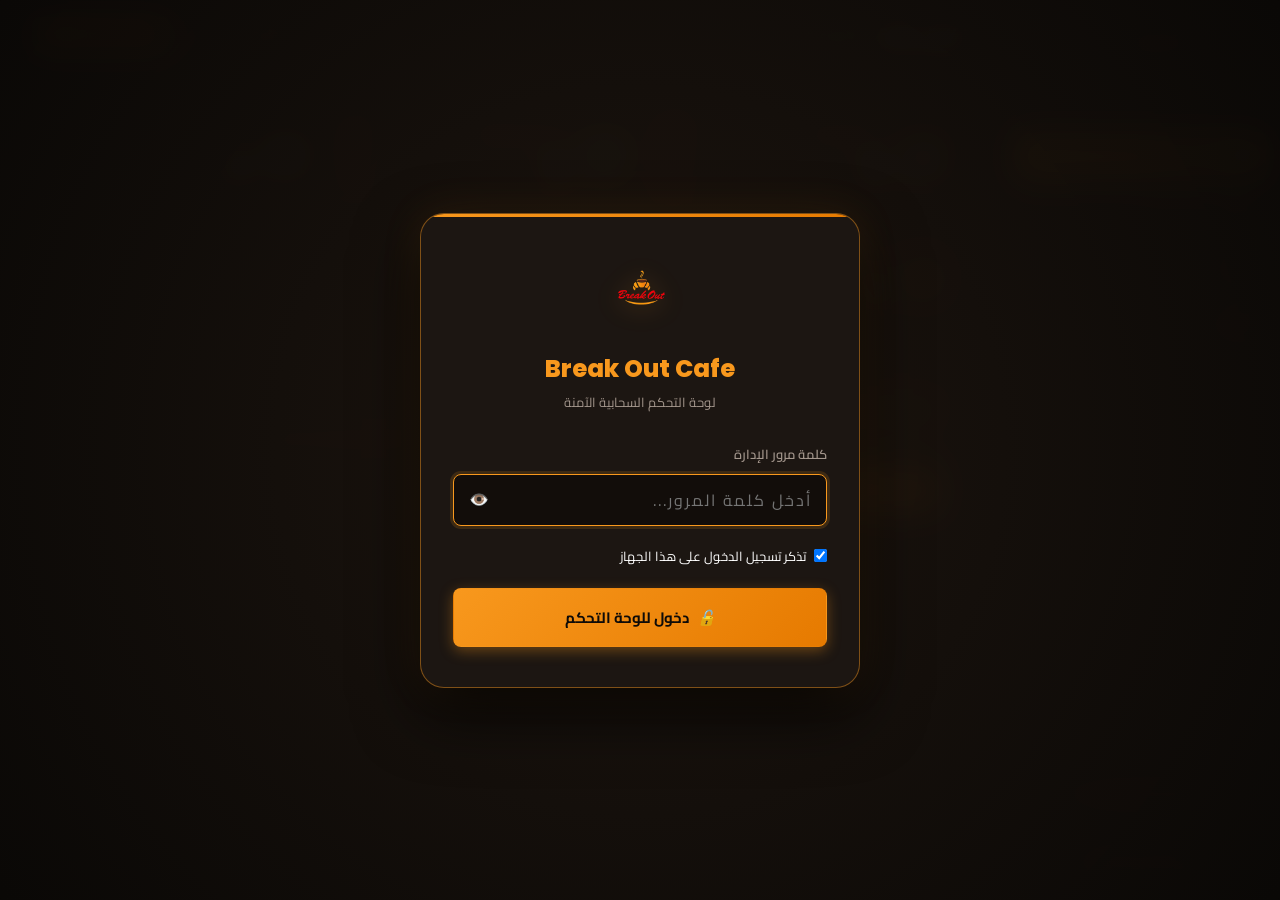
<file: admin.html>
<!DOCTYPE html>
<html lang="ar" dir="rtl">

<head>
  <meta charset="UTF-8" />
  <meta name="viewport" content="width=device-width, initial-scale=1.0" />
  <title>لوحة التحكم | Break Out Cafe Dashboard</title>

  <!-- Google Fonts -->
  <link rel="preconnect" href="https://fonts.googleapis.com" />
  <link rel="preconnect" href="https://fonts.gstatic.com" crossorigin />
  <link
    href="https://fonts.googleapis.com/css2?family=Alexandria:wght@400;600;700;800&family=Cairo:wght@400;600;700;800&family=Poppins:wght@400;500;600;700;800&display=swap"
    rel="stylesheet" />

  <!-- Icons (Font Awesome 6) -->
  <link rel="stylesheet" href="https://cdnjs.cloudflare.com/ajax/libs/font-awesome/6.5.1/css/all.min.css" />

  <!-- Stylesheet -->
  <link rel="stylesheet" href="assets/css/admin.css" />
</head>

<body>

  <div class="admin-layout">

    <!-- ─── SIDEBAR ────────────────────────────────────────── -->
    <aside class="sidebar">
      <div class="sidebar-header">
        <img src="assets/images/logo.png" alt="Break Out" class="sidebar-logo" />
        <div class="sidebar-title">
          <h2>Break Out</h2>
          <span>لوحة الإدارة السحابية</span>
        </div>
      </div>

      <nav class="sidebar-nav">
        <button class="nav-item active" data-tab="overview">
          <i>📊</i>
          <span>نظرة عامة</span>
        </button>

        <button class="nav-item" data-tab="products">
          <i>☕</i>
          <span>إدارة المنتجات</span>
          <span class="nav-badge" id="badgeProdCount">0</span>
        </button>

        <button class="nav-item" data-tab="categories">
          <i>📁</i>
          <span>إدارة الفئات</span>
          <span class="nav-badge" id="badgeCatCount">0</span>
        </button>

        <button class="nav-item" data-tab="offers">
          <i>🎁</i>
          <span>العروض والخصومات</span>
          <span class="nav-badge" id="badgeOfferCount">0</span>
        </button>

        <button class="nav-item" data-tab="database">
          <i>⚙️</i>
          <span>إعدادات الربط والـ Sheet</span>
        </button>
      </nav>

      <div class="sidebar-footer">
        <a href="index.html" target="_blank" class="view-live-btn">
          <i class="iconly-boldShow"></i>
          <span>معاينة المنيو الحي ↗</span>
        </a>
        <button onclick="handleLogout()" class="logout-btn" title="تسجيل الخروج">
          <span>🔒 تسجيل الخروج</span>
        </button>
      </div>
    </aside>

    <!-- ─── MAIN WRAPPER ──────────────────────────────────── -->
    <div class="main-wrapper">

      <!-- Top Header -->
      <header class="top-bar">
        <div class="top-bar-title">
          <button id="mobileMenuToggle" class="btn btn-secondary btn-icon" style="display:none;"
            title="القائمة">☰</button>
          <h1 id="pageTitle">نظرة عامة</h1>
          <div id="connectionStatus" class="connection-status">
            <span id="connectionDot" class="status-dot"></span>
            <span id="connectionText">جاري الاتصال...</span>
          </div>
        </div>

        <div class="top-bar-actions">
          <button onclick="loadData(true)" class="btn btn-secondary btn-sm" title="إعادة تحميل البيانات">
            <i>🔄</i>
            <span>تحديث فوري</span>
          </button>
          <button onclick="openAddProductModal()" class="btn btn-primary btn-sm">
            <i>➕</i>
            <span>إضافة منتج جديد</span>
          </button>
        </div>
      </header>

      <!-- Content Body -->
      <main class="content-body">

        <!-- ─── TAB 1: OVERVIEW ───────────────────────────── -->
        <section id="tab-overview" class="tab-pane active">
          <!-- Metrics Grid -->
          <div class="metrics-grid">
            <div class="metric-card">
              <div class="metric-icon">☕</div>
              <div class="metric-info">
                <h3>إجمالي المنتجات</h3>
                <div class="value" id="statTotalProducts">0</div>
              </div>
            </div>

            <div class="metric-card">
              <div class="metric-icon" style="background:var(--green-dim); color:var(--green);">✅</div>
              <div class="metric-info">
                <h3>المنتجات المتوفرة</h3>
                <div class="value" id="statAvailableProducts">0</div>
              </div>
            </div>

            <div class="metric-card">
              <div class="metric-icon" style="background:var(--blue-dim); color:var(--blue);">📁</div>
              <div class="metric-info">
                <h3>عدد الفئات</h3>
                <div class="value" id="statTotalCategories">0</div>
              </div>
            </div>

            <div class="metric-card">
              <div class="metric-icon" style="background:rgba(235, 107, 86, 0.15); color:#FF6B6B;">🎁</div>
              <div class="metric-info">
                <h3>العروض النشطة</h3>
                <div class="value" id="statTotalOffers">0</div>
              </div>
            </div>
          </div>

          <!-- Quick Actions & Status Banner -->
          <div
            style="background:var(--card-gradient); border:1px solid var(--border); border-radius:var(--radius); padding:28px; margin-bottom:28px;">
            <div style="display:flex; justify-content:space-between; align-items:center; flex-wrap:wrap; gap:16px;">
              <div>
                <h2 style="font-size:18px; color:var(--gold); margin-bottom:6px;">مرحباً بك في لوحة تحكم بريك أوت كافيه
                  ☕</h2>
                <p style="color:var(--text-muted); font-size:13px;">جميع التعديلات على الأسعار، المنتجات، الفئات،
                  والعروض تُحفظ وتنعكس مباشرة وبشكل حي على Google Sheets وصفحة المنيو.</p>
              </div>
              <div style="display:flex; gap:10px; flex-wrap:wrap;">
                <button onclick="document.querySelector('[data-tab=products]').click()" class="btn btn-primary">
                  <span>تصفح وتعديل المنتجات</span>
                </button>
                <button onclick="openAddOfferModal()" class="btn btn-secondary">
                  <span>إنشاء عرض خصم جديد</span>
                </button>
              </div>
            </div>
          </div>
        </section>

        <!-- ─── TAB 2: PRODUCTS MANAGER ───────────────────── -->
        <section id="tab-products" class="tab-pane">
          <!-- Toolbar -->
          <div class="toolbar">
            <div class="search-box">
              <span class="search-icon">🔍</span>
              <input type="text" id="prodSearchInput" placeholder="بحث بالاسم العربي أو الإنجليزي أو الوسم..." />
            </div>

            <div class="filter-group">
              <select id="prodCategoryFilter" class="select-input">
                <option value="all">جميع الفئات</option>
              </select>

              <select id="prodStatusFilter" class="select-input">
                <option value="all">جميع الحالات</option>
                <option value="available">المتوفر فقط</option>
                <option value="unavailable">غير المتوفر</option>
                <option value="popular">المفضل (Popular)</option>
                <option value="new">الجديد (New)</option>
                <option value="featured">المميز (Featured)</option>
              </select>

              <button onclick="openAddProductModal()" class="btn btn-primary">
                <i>➕</i>
                <span>إضافة منتج</span>
              </button>
            </div>
          </div>

          <div
            style="display:flex; justify-content:space-between; align-items:center; margin-bottom:12px; font-size:13px; color:var(--text-muted);">
            <span id="productsFilteredCount">جاري تحميل المنتجات...</span>
            <span style="font-size:12px; color:var(--gold);">💡 اضغط على السعر لأي منتج لتعديله فوريـاً!</span>
          </div>

          <!-- Products Table -->
          <div class="table-container">
            <table class="data-table">
              <thead>
                <tr>
                  <th>المنتج</th>
                  <th>الفئة</th>
                  <th>السعر (ج.م)</th>
                  <th>التوفر</th>
                  <th>الشارات (Badges)</th>
                  <th>الإجراءات</th>
                </tr>
              </thead>
              <tbody id="productsTableBody">
                <!-- Rendered via JS -->
              </tbody>
            </table>
          </div>

          <!-- Pagination -->
          <div id="productsPagination"></div>
        </section>

        <!-- ─── TAB 3: CATEGORIES MANAGER ─────────────────── -->
        <section id="tab-categories" class="tab-pane">
          <div style="display:flex; justify-content:space-between; align-items:center; margin-bottom:24px;">
            <div>
              <h2 style="font-size:18px; color:#fff; margin-bottom:4px;">فئات المنيو (Categories)</h2>
              <p style="font-size:13px; color:var(--text-muted);">إدارة أقسام المنيو وترتيب ظهورها في الموقع</p>
            </div>
            <button onclick="openAddCategoryModal()" class="btn btn-primary">
              <i>➕</i>
              <span>إضافة فئة جديدة</span>
            </button>
          </div>

          <div class="categories-grid" id="categoriesGridContainer">
            <!-- Rendered via JS -->
          </div>
        </section>

        <!-- ─── TAB 4: OFFERS & PROMOTIONS ────────────────── -->
        <section id="tab-offers" class="tab-pane">
          <div style="display:flex; justify-content:space-between; align-items:center; margin-bottom:24px;">
            <div>
              <h2 style="font-size:18px; color:#fff; margin-bottom:4px;">العروض الترويجية والخصومات (Offers)</h2>
              <p style="font-size:13px; color:var(--text-muted);">إنشاء خصومات على فئات كاملة أو منتجات محددة مع إمكانية
                تحديد مدة زمنية</p>
            </div>
            <button onclick="openAddOfferModal()" class="btn btn-primary">
              <i>➕</i>
              <span>إضافة عرض جديد</span>
            </button>
          </div>

          <div class="offers-grid" id="offersGridContainer">
            <!-- Rendered via JS -->
          </div>
        </section>

        <!-- ─── TAB 5: DATABASE & SYNC ────────────────────── -->
        <section id="tab-database" class="tab-pane">
          <div style="max-width:800px; margin:0 auto; display:flex; flex-direction:column; gap:24px;">

            <!-- API URL Settings Card -->
            <div
              style="background:var(--bg-card); border:1px solid var(--border); border-radius:var(--radius); padding:24px;">
              <h3 style="font-size:16px; color:var(--gold); margin-bottom:12px;">🔗 رابط Google Apps Script Web App</h3>
              <p style="font-size:13px; color:var(--text-muted); margin-bottom:16px;">
                هذا هو الرابط الذي يقوم بالربط المباشر بين لوحة التحكم وGoogle Sheets.
              </p>
              <div style="display:flex; gap:10px;">
                <input type="text" id="settingsApiUrl" class="form-input" style="direction:ltr; font-family:monospace;"
                  placeholder="https://script.google.com/macros/s/.../exec" />
                <button onclick="saveApiUrlSetting()" class="btn btn-primary" style="white-space:nowrap;">حفظ
                  الرابط</button>
              </div>
            </div>

            <!-- JSON Bulk Seed Card -->
            <div
              style="background:var(--bg-card); border:1px solid var(--border); border-radius:var(--radius); padding:24px;">
              <h3 style="font-size:16px; color:var(--gold); margin-bottom:12px;">🚀 رفع وتغذية البيانات من menu.json إلى
                Google Sheets</h3>
              <p style="font-size:13px; color:var(--text-muted); margin-bottom:16px;">
                يقوم هذا الزر برفع كامل المنيو الحالي (380+ منتج بجميع فئاتهم وأسعارهم وصورهم) إلى Google Sheets دفعة
                واحدة.
              </p>
              <button onclick="handleBulkSeedFromJson()" class="btn btn-success">
                <i>⬆️</i>
                <span>رفع بيانات menu.json إلى Google Sheets الآن</span>
              </button>
            </div>

            <!-- Password Management Card -->
            <div
              style="background:var(--bg-card); border:1px solid var(--border); border-radius:var(--radius); padding:24px;">
              <h3 style="font-size:16px; color:var(--gold); margin-bottom:12px;">🔐 تغيير كلمة مرور لوحة التحكم</h3>
              <p style="font-size:13px; color:var(--text-muted); margin-bottom:16px;">
                لحماية لوحة التحكم من وصول أي شخص غير مصرح له، يمكنك تغيير كلمة المرور هنا في أي وقت.
              </p>
              <form onsubmit="handleChangePassword(event)"
                style="display:flex; flex-direction:column; gap:14px; max-width:480px;">
                <div class="form-group">
                  <label>كلمة المرور الحالية *</label>
                  <input type="password" id="currentPassInput" class="form-input" required placeholder="••••••••" />
                </div>
                <div class="form-group">
                  <label>كلمة المرور الجديدة *</label>
                  <input type="password" id="newPassInput" class="form-input" required
                    placeholder="أدخل كلمة المرور الجديدة" />
                </div>
                <div class="form-group">
                  <label>تأكيد كلمة المرور الجديدة *</label>
                  <input type="password" id="confirmPassInput" class="form-input" required
                    placeholder="أعد كتابة كلمة المرور الجديدة" />
                </div>
                <button type="submit" class="btn btn-primary" style="align-self:flex-start;">حفظ كلمة المرور
                  الجديدة</button>
              </form>
            </div>

            <!-- Backup & Export Card -->
            <div
              style="background:var(--bg-card); border:1px solid var(--border); border-radius:var(--radius); padding:24px;">
              <h3 style="font-size:16px; color:var(--gold); margin-bottom:12px;">💾 تصدير نسخة احتياطية (Backup)</h3>
              <p style="font-size:13px; color:var(--text-muted); margin-bottom:16px;">
                تحميل نسخة احتياطية كاملة من قاعدة البيانات الحالية بصيغة JSON على جهازك.
              </p>
              <button onclick="exportDatabaseToJson()" class="btn btn-secondary">
                <i>📥</i>
                <span>تحميل نسخة احتياطية JSON</span>
              </button>
            </div>

          </div>
        </section>

      </main>
    </div>

  </div>

  <!-- ─── MODAL 1: ADD / EDIT PRODUCT ───────────────────── -->
  <div id="productModal" class="modal-backdrop">
    <div class="modal-box">
      <div class="modal-header">
        <h3 id="productModalTitle">إضافة منتج جديد</h3>
        <button class="modal-close" onclick="closeModal('productModal')">✕</button>
      </div>

      <form onsubmit="handleSaveProduct(event)">
        <div class="modal-body">
          <input type="hidden" id="prodModalId" />

          <div class="form-row">
            <div class="form-group">
              <label>الاسم بالعربي *</label>
              <input type="text" id="prodModalNameAr" class="form-input" required
                placeholder="مثال: لاتيه مثلج بالفانيليا" />
            </div>
            <div class="form-group">
              <label>الاسم بالإنجليزي *</label>
              <input type="text" id="prodModalName" class="form-input" required
                placeholder="مثال: Iced Vanilla Latte" />
            </div>
          </div>

          <div class="form-row">
            <div class="form-group">
              <label>الفئة (Category) *</label>
              <select id="prodModalCategory" class="form-select" required></select>
            </div>
            <div class="form-group">
              <label>ترتيب الظهور</label>
              <input type="number" id="prodModalSort" class="form-input" value="1" min="1" />
            </div>
          </div>

          <div class="form-group">
            <label>الأسعار (لو المنتج به أحجام متعددة اضغط إضافة حجم) *</label>
            <div id="priceInputsContainer" class="price-inputs-list"></div>
            <button type="button" class="btn btn-secondary btn-sm" onclick="addPriceInputRow()"
              style="align-self:flex-start; margin-top:4px;">
              + إضافة حجم/سعر آخر
            </button>
          </div>

          <div class="form-group">
            <label>الوصف (Description)</label>
            <textarea id="prodModalDesc" class="form-textarea" placeholder="وصف المنتج والمكونات..."></textarea>
          </div>

          <div class="form-group">
            <label>رابط الصورة (Image URL)</label>
            <div class="image-preview-container">
              <img id="modalImagePreview" src="assets/images/logo.png" alt="معاينة" class="preview-img-box"
                onerror="this.src='assets/images/logo.png'" />
              <input type="url" id="prodModalImage" class="form-input" style="direction:ltr;"
                placeholder="https://images.pexels.com/..." />
            </div>
          </div>

          <div class="form-group">
            <label>الوسوم (مفصولة بفاصلة، مثال: hot, popular, signature)</label>
            <input type="text" id="prodModalTags" class="form-input" placeholder="hot, popular" />
          </div>

          <div class="form-group">
            <label>خيارات وحالة المنتج:</label>
            <div class="form-checkbox-row">
              <label class="checkbox-label">
                <input type="checkbox" id="prodModalAvailable" checked />
                <span>متوفر في المنيو (Available)</span>
              </label>
              <label class="checkbox-label">
                <input type="checkbox" id="prodModalPopular" />
                <span>⭐ مفضل (Popular)</span>
              </label>
              <label class="checkbox-label">
                <input type="checkbox" id="prodModalNew" />
                <span>✨ جديد (New)</span>
              </label>
              <label class="checkbox-label">
                <input type="checkbox" id="prodModalFeatured" />
                <span>🔥 مميز (Featured)</span>
              </label>
            </div>
          </div>
        </div>

        <div class="modal-footer">
          <button type="button" class="btn btn-secondary" onclick="closeModal('productModal')">إلغاء</button>
          <button type="submit" class="btn btn-primary">حفظ في Google Sheets</button>
        </div>
      </form>
    </div>
  </div>

  <!-- ─── MODAL 2: ADD / EDIT CATEGORY ──────────────────── -->
  <div id="categoryModal" class="modal-backdrop">
    <div class="modal-box">
      <div class="modal-header">
        <h3 id="categoryModalTitle">إضافة فئة جديدة</h3>
        <button class="modal-close" onclick="closeModal('categoryModal')">✕</button>
      </div>

      <form onsubmit="handleSaveCategory(event)">
        <div class="modal-body">
          <div class="form-group">
            <label>معرف الفئة (ID بالإنجليزية وبدون مسافات) *</label>
            <input type="text" id="catModalId" class="form-input" style="direction:ltr;" required
              placeholder="مثال: signature_drinks" />
          </div>

          <div class="form-row">
            <div class="form-group">
              <label>الاسم بالعربي *</label>
              <input type="text" id="catModalNameAr" class="form-input" required placeholder="مثال: مشروبات مميزة" />
            </div>
            <div class="form-group">
              <label>الاسم بالإنجليزي *</label>
              <input type="text" id="catModalName" class="form-input" required placeholder="مثال: Signature Drinks" />
            </div>
          </div>

          <div class="form-row">
            <div class="form-group">
              <label>رمز الأيقونة</label>
              <input type="text" id="catModalIcon" class="form-input" value="coffee"
                placeholder="coffee, bakery, desserts..." />
            </div>
            <div class="form-group">
              <label>ترتيب الظهور</label>
              <input type="number" id="catModalSort" class="form-input" value="1" min="1" />
            </div>
          </div>
        </div>

        <div class="modal-footer">
          <button type="button" class="btn btn-secondary" onclick="closeModal('categoryModal')">إلغاء</button>
          <button type="submit" class="btn btn-primary">حفظ الفئة</button>
        </div>
      </form>
    </div>
  </div>

  <!-- ─── MODAL 3: ADD / EDIT OFFER ─────────────────────── -->
  <div id="offerModal" class="modal-backdrop">
    <div class="modal-box">
      <div class="modal-header">
        <h3 id="offerModalTitle">إنشاء عرض ترويجي</h3>
        <button class="modal-close" onclick="closeModal('offerModal')">✕</button>
      </div>

      <form onsubmit="handleSaveOffer(event)">
        <div class="modal-body">
          <input type="hidden" id="offerModalId" />

          <div class="form-row">
            <div class="form-group">
              <label>عنوان العرض بالعربي *</label>
              <input type="text" id="offerModalTitleArInput" class="form-input" required
                placeholder="مثال: خصم 20% على جميع مشروبات الشيكس" />
            </div>
            <div class="form-group">
              <label>عنوان العرض بالإنجليزي</label>
              <input type="text" id="offerModalTitleInput" class="form-input"
                placeholder="مثال: 20% Off on all Shakes" />
            </div>
          </div>

          <div class="form-row">
            <div class="form-group">
              <label>نوع تطبيق العرض *</label>
              <select id="offerModalType" class="form-select">
                <option value="category">على فئة محددة</option>
                <option value="all">على كل المنيو</option>
              </select>
            </div>
            <div class="form-group">
              <label>الفئة المشمولة</label>
              <select id="offerTargetCategory" class="form-select"></select>
            </div>
          </div>

          <div class="form-row">
            <div class="form-group">
              <label>نوع الخصم *</label>
              <select id="offerModalDiscountType" class="form-select">
                <option value="percentage">نسبة مئوية (%)</option>
                <option value="fixed">مبلغ ثابت (ج.م)</option>
              </select>
            </div>
            <div class="form-group">
              <label>قيمة الخصم *</label>
              <input type="number" step="any" id="offerModalDiscountVal" class="form-input" required value="20" />
            </div>
          </div>

          <div class="form-group">
            <label>النص التسويقي للشارة (Badge Text)</label>
            <input type="text" id="offerModalBadge" class="form-input" placeholder="مثال: خصم 20% لفترة محدودة" />
          </div>

          <div class="form-row">
            <div class="form-group">
              <label>تاريخ البدء</label>
              <input type="date" id="offerModalStart" class="form-input" />
            </div>
            <div class="form-group">
              <label>تاريخ الانتهاء</label>
              <input type="date" id="offerModalEnd" class="form-input" />
            </div>
          </div>

          <div class="form-group">
            <label class="checkbox-label">
              <input type="checkbox" id="offerModalActive" checked />
              <span>العرض مفعل ونشط حالياً في المنيو</span>
            </label>
          </div>
        </div>

        <div class="modal-footer">
          <button type="button" class="btn btn-secondary" onclick="closeModal('offerModal')">إلغاء</button>
          <button type="submit" class="btn btn-primary">حفظ العرض</button>
        </div>
      </form>
    </div>
  </div>

  <!-- ─── SECURITY LOGIN SCREEN ────────────────────────── -->
  <div id="loginOverlay" class="login-overlay">
    <div class="login-card">
      <div class="login-brand">
        <img src="assets/images/logo.png" alt="Break Out" class="login-logo" />
        <h2>Break Out Cafe</h2>
        <p>لوحة التحكم السحابية الآمنة</p>
      </div>

      <form id="loginForm" onsubmit="handleLogin(event)">
        <div class="login-form-group">
          <label for="adminPasswordInput">كلمة مرور الإدارة</label>
          <div class="password-input-wrapper">
            <input type="password" id="adminPasswordInput" class="form-input" placeholder="أدخل كلمة المرور..." required
              autofocus autocomplete="current-password" />
            <button type="button" class="toggle-password-btn"
              onclick="togglePasswordVisibility('adminPasswordInput', this)" title="إظهار / إخفاء">👁️</button>
          </div>
        </div>

        <div class="login-remember-row">
          <label class="checkbox-label" style="font-size:13px; display:flex; align-items:center; gap:8px;">
            <input type="checkbox" id="rememberMeCheck" checked />
            <span>تذكر تسجيل الدخول على هذا الجهاز</span>
          </label>
        </div>

        <div id="loginErrorMsg" class="login-error-msg" style="display:none;"></div>

        <button type="submit" class="btn btn-primary login-submit-btn">
          <i>🔓</i>
          <span>دخول للوحة التحكم</span>
        </button>
      </form>


    </div>
  </div>

  <!-- Scripts -->
  <script src="assets/js/config.js"></script>
  <script src="assets/js/admin.js"></script>
</body>

</html>
</file>
<file: assets/css/admin.css>
/* ==========================================================================
   BREAK OUT CAFE — Admin Dashboard Luxury Styling
   ========================================================================== */

:root {
  --gold: #F8981D;
  --gold-hover: #ffad33;
  --gold-dim: rgba(248, 152, 29, 0.15);
  --gold-glow: rgba(248, 152, 29, 0.35);
  --red: #D31018;
  --red-dim: rgba(211, 16, 24, 0.15);
  --green: #10B981;
  --green-dim: rgba(16, 185, 129, 0.15);
  --blue: #3B82F6;
  --blue-dim: rgba(59, 130, 246, 0.15);

  --bg-main: #0E0B08;
  --bg-sidebar: #15100C;
  --bg-card: #1C1612;
  --bg-card-hover: #241C16;
  --bg-input: #120D0A;

  --border: rgba(248, 152, 29, 0.12);
  --border-focus: rgba(248, 152, 29, 0.45);

  --text-main: #FFFFFF;
  --text-muted: #A3968C;
  --text-dim: #6B6056;

  --accent-gradient: linear-gradient(135deg, #F8981D 0%, #E67A00 100%);
  --card-gradient: linear-gradient(180deg, rgba(35, 27, 21, 0.7) 0%, rgba(20, 15, 11, 0.9) 100%);
  --shadow-gold: 0 8px 32px rgba(248, 152, 29, 0.12);
  --radius: 14px;
  --radius-sm: 8px;
  --radius-full: 9999px;
  --transition: all 0.25s cubic-bezier(0.4, 0, 0.2, 1);
}

* {
  margin: 0;
  padding: 0;
  box-sizing: border-box;
}

body {
  font-family: 'Cairo', 'Poppins', -apple-system, BlinkMacSystemFont, sans-serif;
  background-color: var(--bg-main);
  color: var(--text-main);
  min-height: 100vh;
  display: flex;
  overflow-x: hidden;
  direction: rtl;
}

/* Custom Scrollbar */
::-webkit-scrollbar {
  width: 8px;
  height: 8px;
}
::-webkit-scrollbar-track {
  background: var(--bg-main);
}
::-webkit-scrollbar-thumb {
  background: rgba(248, 152, 29, 0.25);
  border-radius: 4px;
}
::-webkit-scrollbar-thumb:hover {
  background: var(--gold);
}

/* ─── Layout ────────────────────────────────────────────── */
.admin-layout {
  display: flex;
  width: 100%;
  min-height: 100vh;
}

/* ─── Sidebar ───────────────────────────────────────────── */
.sidebar {
  width: 280px;
  background: var(--bg-sidebar);
  border-left: 1px solid var(--border);
  display: flex;
  flex-direction: column;
  position: fixed;
  top: 0;
  bottom: 0;
  right: 0;
  z-index: 100;
  transition: var(--transition);
}

.sidebar-header {
  padding: 24px 20px;
  display: flex;
  align-items: center;
  gap: 14px;
  border-bottom: 1px solid var(--border);
}

.sidebar-logo {
  height: 48px;
  width: auto;
  object-fit: contain;
}

.sidebar-title h2 {
  font-size: 18px;
  font-weight: 800;
  color: var(--gold);
  letter-spacing: -0.5px;
}

.sidebar-title span {
  font-size: 11px;
  color: var(--text-muted);
  text-transform: uppercase;
  letter-spacing: 1px;
}

.sidebar-nav {
  padding: 20px 14px;
  display: flex;
  flex-direction: column;
  gap: 8px;
  flex: 1;
  overflow-y: auto;
}

.nav-item {
  display: flex;
  align-items: center;
  gap: 12px;
  padding: 12px 16px;
  border-radius: var(--radius-sm);
  color: var(--text-muted);
  text-decoration: none;
  font-size: 14px;
  font-weight: 600;
  cursor: pointer;
  border: 1px solid transparent;
  transition: var(--transition);
  background: transparent;
  width: 100%;
  text-align: right;
}

.nav-item:hover {
  color: #fff;
  background: var(--gold-dim);
  border-color: rgba(248, 152, 29, 0.2);
}

.nav-item.active {
  color: #0E0B08;
  background: var(--accent-gradient);
  font-weight: 700;
  box-shadow: 0 4px 16px var(--gold-glow);
}

.nav-item svg, .nav-item i {
  font-size: 18px;
  width: 20px;
  text-align: center;
}

.nav-badge {
  margin-right: auto;
  background: rgba(0, 0, 0, 0.3);
  color: inherit;
  padding: 2px 8px;
  border-radius: var(--radius-full);
  font-size: 11px;
}

.sidebar-footer {
  padding: 16px 20px;
  border-top: 1px solid var(--border);
  display: flex;
  flex-direction: column;
  gap: 12px;
}

.view-live-btn {
  display: flex;
  align-items: center;
  justify-content: center;
  gap: 8px;
  padding: 10px;
  border-radius: var(--radius-sm);
  background: rgba(248, 152, 29, 0.08);
  border: 1px solid var(--border);
  color: var(--gold);
  text-decoration: none;
  font-size: 13px;
  font-weight: 600;
  transition: var(--transition);
}

.view-live-btn:hover {
  background: var(--gold);
  color: #000;
}

/* ─── Main Content Area ─────────────────────────────────── */
.main-wrapper {
  margin-right: 280px;
  flex: 1;
  display: flex;
  flex-direction: column;
  min-height: 100vh;
  width: calc(100% - 280px);
}

/* ─── Top Header Bar ────────────────────────────────────── */
.top-bar {
  height: 72px;
  background: rgba(21, 16, 12, 0.85);
  backdrop-filter: blur(12px);
  border-bottom: 1px solid var(--border);
  padding: 0 32px;
  display: flex;
  align-items: center;
  justify-content: space-between;
  position: sticky;
  top: 0;
  z-index: 90;
}

.top-bar-title {
  display: flex;
  align-items: center;
  gap: 12px;
}

.top-bar-title h1 {
  font-size: 20px;
  font-weight: 700;
  color: #fff;
}

.connection-status {
  display: flex;
  align-items: center;
  gap: 6px;
  font-size: 12px;
  padding: 4px 10px;
  border-radius: var(--radius-full);
  background: rgba(16, 185, 129, 0.1);
  color: var(--green);
  border: 1px solid rgba(16, 185, 129, 0.25);
}

.connection-status.offline {
  background: var(--red-dim);
  color: var(--red);
  border-color: rgba(211, 16, 24, 0.3);
}

.status-dot {
  width: 8px;
  height: 8px;
  border-radius: 50%;
  background: currentColor;
  box-shadow: 0 0 8px currentColor;
  animation: pulse 2s infinite;
}

@keyframes pulse {
  0%, 100% { opacity: 1; }
  50% { opacity: 0.4; }
}

.top-bar-actions {
  display: flex;
  align-items: center;
  gap: 12px;
}

/* ─── Buttons ───────────────────────────────────────────── */
.btn {
  display: inline-flex;
  align-items: center;
  justify-content: center;
  gap: 8px;
  padding: 9px 18px;
  border-radius: var(--radius-sm);
  font-size: 13px;
  font-weight: 600;
  font-family: inherit;
  cursor: pointer;
  transition: var(--transition);
  border: 1px solid transparent;
  outline: none;
}

.btn-primary {
  background: var(--accent-gradient);
  color: #0E0B08;
  font-weight: 700;
  box-shadow: 0 4px 14px var(--gold-glow);
}

.btn-primary:hover {
  transform: translateY(-1px);
  box-shadow: 0 6px 20px var(--gold-glow);
}

.btn-secondary {
  background: var(--bg-card);
  border-color: var(--border);
  color: var(--text-main);
}

.btn-secondary:hover {
  background: var(--bg-card-hover);
  border-color: var(--gold);
}

.btn-danger {
  background: var(--red-dim);
  border-color: rgba(211, 16, 24, 0.3);
  color: #FF5A5F;
}

.btn-danger:hover {
  background: var(--red);
  color: #fff;
}

.btn-success {
  background: var(--green-dim);
  border-color: rgba(16, 185, 129, 0.3);
  color: var(--green);
}

.btn-sm {
  padding: 6px 12px;
  font-size: 12px;
}

.btn-icon {
  width: 36px;
  height: 36px;
  padding: 0;
  border-radius: var(--radius-sm);
}

/* ─── Content Container ─────────────────────────────────── */
.content-body {
  padding: 32px;
  flex: 1;
}

.tab-pane {
  display: none;
  animation: fadeIn 0.3s ease;
}

.tab-pane.active {
  display: block;
}

@keyframes fadeIn {
  from { opacity: 0; transform: translateY(6px); }
  to { opacity: 1; transform: translateY(0); }
}

/* ─── Metrics / Stats Grid ──────────────────────────────── */
.metrics-grid {
  display: grid;
  grid-template-columns: repeat(auto-fit, minmax(220px, 1fr));
  gap: 20px;
  margin-bottom: 28px;
}

.metric-card {
  background: var(--card-gradient);
  border: 1px solid var(--border);
  border-radius: var(--radius);
  padding: 20px;
  display: flex;
  align-items: center;
  gap: 16px;
  box-shadow: var(--shadow-gold);
  position: relative;
  overflow: hidden;
}

.metric-card::after {
  content: '';
  position: absolute;
  top: 0;
  left: 0;
  width: 4px;
  height: 100%;
  background: var(--accent-gradient);
}

.metric-icon {
  width: 48px;
  height: 48px;
  border-radius: 12px;
  background: var(--gold-dim);
  color: var(--gold);
  display: flex;
  align-items: center;
  justify-content: center;
  font-size: 22px;
}

.metric-info h3 {
  font-size: 12px;
  color: var(--text-muted);
  font-weight: 500;
  margin-bottom: 4px;
}

.metric-info .value {
  font-size: 24px;
  font-weight: 800;
  color: #fff;
  font-family: 'Poppins', 'Cairo', sans-serif;
}

/* ─── Filters & Search Toolbar ──────────────────────────── */
.toolbar {
  background: var(--bg-card);
  border: 1px solid var(--border);
  border-radius: var(--radius);
  padding: 16px;
  display: flex;
  align-items: center;
  justify-content: space-between;
  gap: 16px;
  margin-bottom: 24px;
  flex-wrap: wrap;
}

.search-box {
  position: relative;
  flex: 1;
  min-width: 260px;
}

.search-box input {
  width: 100%;
  height: 42px;
  background: var(--bg-input);
  border: 1px solid var(--border);
  border-radius: var(--radius-sm);
  padding: 0 40px 0 16px;
  color: #fff;
  font-family: inherit;
  font-size: 13px;
  transition: var(--transition);
}

.search-box input:focus {
  border-color: var(--gold);
  box-shadow: 0 0 0 3px var(--gold-dim);
  outline: none;
}

.search-box .search-icon {
  position: absolute;
  right: 14px;
  top: 50%;
  transform: translateY(-50%);
  color: var(--text-muted);
  font-size: 16px;
}

.filter-group {
  display: flex;
  align-items: center;
  gap: 10px;
  flex-wrap: wrap;
}

.select-input {
  height: 42px;
  background: var(--bg-input);
  border: 1px solid var(--border);
  border-radius: var(--radius-sm);
  padding: 0 14px;
  color: #fff;
  font-family: inherit;
  font-size: 13px;
  cursor: pointer;
  transition: var(--transition);
}

.select-input:focus {
  border-color: var(--gold);
  outline: none;
}

.select-input option {
  background: var(--bg-card);
  color: #fff;
}

/* ─── Data Tables ───────────────────────────────────────── */
.table-container {
  background: var(--bg-card);
  border: 1px solid var(--border);
  border-radius: var(--radius);
  overflow: hidden;
  box-shadow: var(--shadow-gold);
}

.data-table {
  width: 100%;
  border-collapse: collapse;
  text-align: right;
  font-size: 13px;
}

.data-table th {
  background: rgba(30, 22, 17, 0.95);
  padding: 14px 18px;
  color: var(--gold);
  font-weight: 700;
  border-bottom: 1px solid var(--border);
  white-space: nowrap;
}

.data-table td {
  padding: 14px 18px;
  border-bottom: 1px solid rgba(248, 152, 29, 0.06);
  color: #e6e6e6;
  vertical-align: middle;
}

.data-table tbody tr {
  transition: var(--transition);
}

.data-table tbody tr:hover {
  background: rgba(248, 152, 29, 0.04);
}

.prod-thumb {
  width: 44px;
  height: 44px;
  border-radius: var(--radius-sm);
  object-fit: cover;
  background: #111;
  border: 1px solid var(--border);
}

.prod-info-cell {
  display: flex;
  align-items: center;
  gap: 12px;
}

.prod-names .prod-title-ar {
  font-weight: 700;
  color: #fff;
  font-size: 14px;
}

.prod-names .prod-title-en {
  font-size: 12px;
  color: var(--text-muted);
}

/* ─── Badges & Tags ─────────────────────────────────────── */
.badge {
  display: inline-flex;
  align-items: center;
  gap: 4px;
  padding: 3px 8px;
  border-radius: var(--radius-full);
  font-size: 11px;
  font-weight: 600;
}

.badge-gold {
  background: var(--gold-dim);
  color: var(--gold);
  border: 1px solid rgba(248, 152, 29, 0.3);
}

.badge-green {
  background: var(--green-dim);
  color: var(--green);
  border: 1px solid rgba(16, 185, 129, 0.3);
}

.badge-red {
  background: var(--red-dim);
  color: #FF6B6B;
  border: 1px solid rgba(211, 16, 24, 0.3);
}

.badge-blue {
  background: var(--blue-dim);
  color: #60A5FA;
  border: 1px solid rgba(59, 130, 246, 0.3);
}

/* ─── Inline Editable Price ─────────────────────────────── */
.price-tag-badge {
  display: inline-flex;
  align-items: center;
  gap: 6px;
  background: rgba(248, 152, 29, 0.08);
  border: 1px dashed var(--gold);
  padding: 4px 10px;
  border-radius: var(--radius-sm);
  color: var(--gold);
  font-weight: 700;
  font-size: 13px;
  cursor: pointer;
  transition: var(--transition);
}

.price-tag-badge:hover {
  background: var(--gold);
  color: #000;
}

/* ─── Switch Toggle ─────────────────────────────────────── */
.switch {
  position: relative;
  display: inline-block;
  width: 38px;
  height: 22px;
}

.switch input {
  opacity: 0;
  width: 0;
  height: 0;
}

.slider {
  position: absolute;
  cursor: pointer;
  top: 0;
  left: 0;
  right: 0;
  bottom: 0;
  background-color: #2a2018;
  transition: .25s;
  border-radius: 22px;
  border: 1px solid var(--border);
}

.slider:before {
  position: absolute;
  content: "";
  height: 14px;
  width: 14px;
  left: 3px;
  bottom: 3px;
  background-color: #887b70;
  transition: .25s;
  border-radius: 50%;
}

input:checked + .slider {
  background-color: var(--gold);
  border-color: var(--gold);
}

input:checked + .slider:before {
  transform: translateX(16px);
  background-color: #0E0B08;
}

/* ─── Categories Grid ───────────────────────────────────── */
.categories-grid {
  display: grid;
  grid-template-columns: repeat(auto-fill, minmax(280px, 1fr));
  gap: 20px;
}

.category-admin-card {
  background: var(--card-gradient);
  border: 1px solid var(--border);
  border-radius: var(--radius);
  overflow: hidden;
  transition: var(--transition);
  display: flex;
  flex-direction: column;
}

.category-admin-card:hover {
  border-color: var(--gold);
  transform: translateY(-3px);
  box-shadow: var(--shadow-gold);
}

.category-card-header {
  padding: 18px;
  display: flex;
  align-items: center;
  gap: 14px;
  border-bottom: 1px solid rgba(248, 152, 29, 0.08);
}

.category-icon-box {
  width: 44px;
  height: 44px;
  border-radius: 12px;
  background: var(--gold-dim);
  color: var(--gold);
  display: flex;
  align-items: center;
  justify-content: center;
  font-size: 20px;
}

.category-card-body {
  padding: 16px 18px;
  display: flex;
  justify-content: space-between;
  align-items: center;
  flex: 1;
}

.category-card-footer {
  padding: 12px 18px;
  background: rgba(0, 0, 0, 0.2);
  display: flex;
  justify-content: flex-end;
  gap: 8px;
  border-top: 1px solid rgba(248, 152, 29, 0.06);
}

/* ─── Offers & Promotions Grid ──────────────────────────── */
.offers-grid {
  display: grid;
  grid-template-columns: repeat(auto-fill, minmax(320px, 1fr));
  gap: 20px;
}

.offer-card {
  background: var(--card-gradient);
  border: 1px solid var(--border);
  border-radius: var(--radius);
  padding: 22px;
  position: relative;
  overflow: hidden;
  transition: var(--transition);
}

.offer-card:hover {
  border-color: var(--gold);
  box-shadow: var(--shadow-gold);
}

.offer-card-badge {
  position: absolute;
  top: 16px;
  left: 16px;
}

.offer-title {
  font-size: 16px;
  font-weight: 700;
  color: #fff;
  margin-bottom: 6px;
}

.offer-details {
  font-size: 13px;
  color: var(--text-muted);
  margin-bottom: 16px;
  line-height: 1.6;
}

.offer-footer {
  display: flex;
  justify-content: space-between;
  align-items: center;
  padding-top: 14px;
  border-top: 1px solid rgba(248, 152, 29, 0.08);
}

/* ─── Modals ────────────────────────────────────────────── */
.modal-backdrop {
  position: fixed;
  inset: 0;
  background: rgba(0, 0, 0, 0.8);
  backdrop-filter: blur(8px);
  z-index: 1000;
  display: none;
  align-items: center;
  justify-content: center;
  padding: 20px;
  opacity: 0;
  transition: opacity 0.25s ease;
}

.modal-backdrop.show {
  display: flex;
  opacity: 1;
}

.modal-box {
  background: var(--bg-card);
  border: 1px solid var(--border);
  border-radius: var(--radius);
  width: 100%;
  max-width: 640px;
  max-height: 90vh;
  display: flex;
  flex-direction: column;
  box-shadow: 0 20px 60px rgba(0, 0, 0, 0.9);
  transform: scale(0.95);
  transition: transform 0.25s ease;
  overflow: hidden;
}

.modal-backdrop.show .modal-box {
  transform: scale(1);
}

.modal-header {
  padding: 20px 24px;
  border-bottom: 1px solid var(--border);
  display: flex;
  align-items: center;
  justify-content: space-between;
}

.modal-header h3 {
  font-size: 17px;
  font-weight: 700;
  color: var(--gold);
}

.modal-close {
  background: none;
  border: none;
  color: var(--text-muted);
  font-size: 20px;
  cursor: pointer;
  padding: 4px;
  transition: var(--transition);
}

.modal-close:hover {
  color: #fff;
}

.modal-body {
  padding: 24px;
  overflow-y: auto;
  display: flex;
  flex-direction: column;
  gap: 18px;
}

.modal-footer {
  padding: 16px 24px;
  border-top: 1px solid var(--border);
  display: flex;
  justify-content: flex-end;
  gap: 12px;
  background: rgba(0, 0, 0, 0.2);
}

/* ─── Form Inputs ───────────────────────────────────────── */
.form-group {
  display: flex;
  flex-direction: column;
  gap: 6px;
}

.form-group label {
  font-size: 13px;
  font-weight: 600;
  color: var(--text-muted);
}

.form-input, .form-textarea, .form-select {
  width: 100%;
  background: var(--bg-input);
  border: 1px solid var(--border);
  border-radius: var(--radius-sm);
  padding: 10px 14px;
  color: #fff;
  font-family: inherit;
  font-size: 13px;
  transition: var(--transition);
}

.form-textarea {
  resize: vertical;
  min-height: 80px;
}

.form-input:focus, .form-textarea:focus, .form-select:focus {
  border-color: var(--gold);
  box-shadow: 0 0 0 3px var(--gold-dim);
  outline: none;
}

.form-row {
  display: grid;
  grid-template-columns: 1fr 1fr;
  gap: 16px;
}

.form-checkbox-row {
  display: flex;
  gap: 20px;
  flex-wrap: wrap;
  padding: 10px 0;
}

.checkbox-label {
  display: flex;
  align-items: center;
  gap: 8px;
  font-size: 13px;
  cursor: pointer;
  user-select: none;
}

/* ─── Image Preview in Modal ────────────────────────────── */
.image-preview-container {
  display: flex;
  gap: 16px;
  align-items: center;
}

.preview-img-box {
  width: 70px;
  height: 70px;
  border-radius: var(--radius-sm);
  border: 1px solid var(--border);
  object-fit: cover;
  background: #111;
}

/* ─── Dynamic Price Inputs in Modal ─────────────────────── */
.price-inputs-list {
  display: flex;
  flex-direction: column;
  gap: 8px;
}

.price-row-item {
  display: flex;
  align-items: center;
  gap: 8px;
}

/* ─── Toast Notifications ───────────────────────────────── */
.toast-container {
  position: fixed;
  bottom: 24px;
  left: 24px;
  z-index: 2000;
  display: flex;
  flex-direction: column;
  gap: 10px;
}

.toast {
  background: var(--bg-card);
  border: 1px solid var(--border);
  border-radius: var(--radius-sm);
  padding: 12px 18px;
  display: flex;
  align-items: center;
  gap: 12px;
  color: #fff;
  font-size: 13px;
  box-shadow: 0 10px 30px rgba(0, 0, 0, 0.7);
  animation: slideInLeft 0.3s ease;
  min-width: 280px;
}

.toast-success { border-color: var(--green); }
.toast-error { border-color: var(--red); }
.toast-info { border-color: var(--gold); }

@keyframes slideInLeft {
  from { opacity: 0; transform: translateX(-30px); }
  to { opacity: 1; transform: translateX(0); }
}

/* ─── Loading Spinner ───────────────────────────────────── */
.spinner {
  width: 18px;
  height: 18px;
  border: 2px solid rgba(248, 152, 29, 0.2);
  border-top-color: var(--gold);
  border-radius: 50%;
  animation: spin 0.7s linear infinite;
}

@keyframes spin {
  to { transform: rotate(360deg); }
}

/* ─── Security & Authentication Screen ──────────────────── */
.login-overlay {
  position: fixed;
  inset: 0;
  background: radial-gradient(circle at center, rgba(30, 22, 16, 0.96) 0%, rgba(10, 8, 6, 0.99) 100%);
  backdrop-filter: blur(16px);
  -webkit-backdrop-filter: blur(16px);
  display: flex;
  align-items: center;
  justify-content: center;
  z-index: 999999;
  padding: 20px;
  transition: opacity 0.4s ease, visibility 0.4s ease;
}

.login-overlay.hidden {
  opacity: 0;
  visibility: hidden;
  pointer-events: none;
}

.login-card {
  background: var(--bg-card);
  border: 1px solid var(--border-focus);
  border-radius: 24px;
  padding: 40px 32px;
  width: 100%;
  max-width: 440px;
  box-shadow: 0 24px 64px rgba(0, 0, 0, 0.8), 0 0 40px rgba(248, 152, 29, 0.12);
  text-align: center;
  position: relative;
  overflow: hidden;
  animation: loginCardPop 0.45s cubic-bezier(0.16, 1, 0.3, 1);
}

.login-card::before {
  content: '';
  position: absolute;
  top: 0;
  left: 0;
  right: 0;
  height: 3px;
  background: var(--accent-gradient);
}

@keyframes loginCardPop {
  0% { opacity: 0; transform: scale(0.92) translateY(20px); }
  100% { opacity: 1; transform: scale(1) translateY(0); }
}

.login-brand {
  margin-bottom: 28px;
}

.login-logo {
  width: 76px;
  height: 76px;
  object-fit: contain;
  margin-bottom: 12px;
  filter: drop-shadow(0 4px 12px rgba(248, 152, 29, 0.3));
}

.login-brand h2 {
  font-family: 'Poppins', 'Alexandria', sans-serif;
  font-size: 24px;
  font-weight: 800;
  color: var(--gold);
  margin-bottom: 4px;
}

.login-brand p {
  color: var(--text-muted);
  font-size: 13px;
}

.login-form-group {
  text-align: right;
  margin-bottom: 18px;
}

.login-form-group label {
  display: block;
  font-size: 13px;
  font-weight: 600;
  color: var(--text-muted);
  margin-bottom: 8px;
}

.password-input-wrapper {
  position: relative;
  display: flex;
  align-items: center;
}

.password-input-wrapper input {
  padding-left: 45px !important;
  font-size: 16px;
  letter-spacing: 2px;
}

.toggle-password-btn {
  position: absolute;
  left: 12px;
  background: none;
  border: none;
  cursor: pointer;
  font-size: 16px;
  color: var(--text-muted);
  padding: 4px;
  transition: var(--transition);
}

.toggle-password-btn:hover {
  color: var(--gold);
  transform: scale(1.1);
}

.login-remember-row {
  display: flex;
  align-items: center;
  justify-content: flex-start;
  margin-bottom: 20px;
}

.login-submit-btn {
  width: 100%;
  padding: 14px;
  font-size: 15px;
  font-weight: 700;
  justify-content: center;
}

.login-error-msg {
  background: rgba(211, 16, 24, 0.15);
  border: 1px solid rgba(211, 16, 24, 0.4);
  color: #FF6B6B;
  padding: 10px 14px;
  border-radius: var(--radius-sm);
  font-size: 13px;
  margin-bottom: 16px;
  animation: shake 0.4s ease;
}

@keyframes shake {
  0%, 100% { transform: translateX(0); }
  20%, 60% { transform: translateX(-8px); }
  40%, 80% { transform: translateX(8px); }
}

.login-footer {
  margin-top: 24px;
  padding-top: 18px;
  border-top: 1px solid var(--border);
  font-size: 12px;
  color: var(--text-muted);
}

.login-footer code {
  background: rgba(248, 152, 29, 0.1);
  color: var(--gold);
  padding: 2px 6px;
  border-radius: 4px;
  font-family: monospace;
  font-size: 13px;
}

.logout-btn {
  background: rgba(211, 16, 24, 0.1);
  border: 1px solid rgba(211, 16, 24, 0.25);
  color: #FF6B6B;
  display: flex;
  align-items: center;
  justify-content: center;
  gap: 8px;
  padding: 10px 16px;
  border-radius: var(--radius-sm);
  font-family: inherit;
  font-size: 13px;
  font-weight: 600;
  cursor: pointer;
  width: 100%;
  margin-top: 10px;
  transition: var(--transition);
}

.logout-btn:hover {
  background: rgba(211, 16, 24, 0.25);
  border-color: var(--red);
  color: #fff;
}

/* ─── Responsive Media Queries ──────────────────────────── */
@media (max-width: 992px) {
  .sidebar {
    transform: translateX(100%);
  }
  .sidebar.open {
    transform: translateX(0);
  }
  .main-wrapper {
    margin-right: 0;
    width: 100%;
  }
  .top-bar {
    padding: 0 16px;
  }
  .content-body {
    padding: 20px 16px;
  }
}

/* ─── FONTAWESOME ICON MAPPING ───────────────────────────── */
.iconly-boldBuy::before { content: "\f07a"; font-family: "Font Awesome 6 Free"; font-weight: 900; }
.iconly-boldCategory::before { content: "\f5fd"; font-family: "Font Awesome 6 Free"; font-weight: 900; }
.iconly-boldLocation::before { content: "\f3c5"; font-family: "Font Awesome 6 Free"; font-weight: 900; }
.iconly-boldCall::before { content: "\f095"; font-family: "Font Awesome 6 Free"; font-weight: 900; }
.iconly-boldTime-Circle::before { content: "\f017"; font-family: "Font Awesome 6 Free"; font-weight: 900; }
.iconly-boldPlus::before { content: "\f067"; font-family: "Font Awesome 6 Free"; font-weight: 900; }
.iconly-boldDelete::before { content: "\f2ed"; font-family: "Font Awesome 6 Free"; font-weight: 900; }
.iconly-boldTick-Square::before { content: "\f058"; font-family: "Font Awesome 6 Free"; font-weight: 900; }
.iconly-boldShow::before { content: "\f08e"; font-family: "Font Awesome 6 Free"; font-weight: 900; }
.iconly-boldEdit::before { content: "\f044"; font-family: "Font Awesome 6 Free"; font-weight: 900; }
.iconly-boldArrow---Left-2::before { content: "\f053"; font-family: "Font Awesome 6 Free"; font-weight: 900; }
.iconly-boldArrow---Right-2::before { content: "\f054"; font-family: "Font Awesome 6 Free"; font-weight: 900; }
</file>
